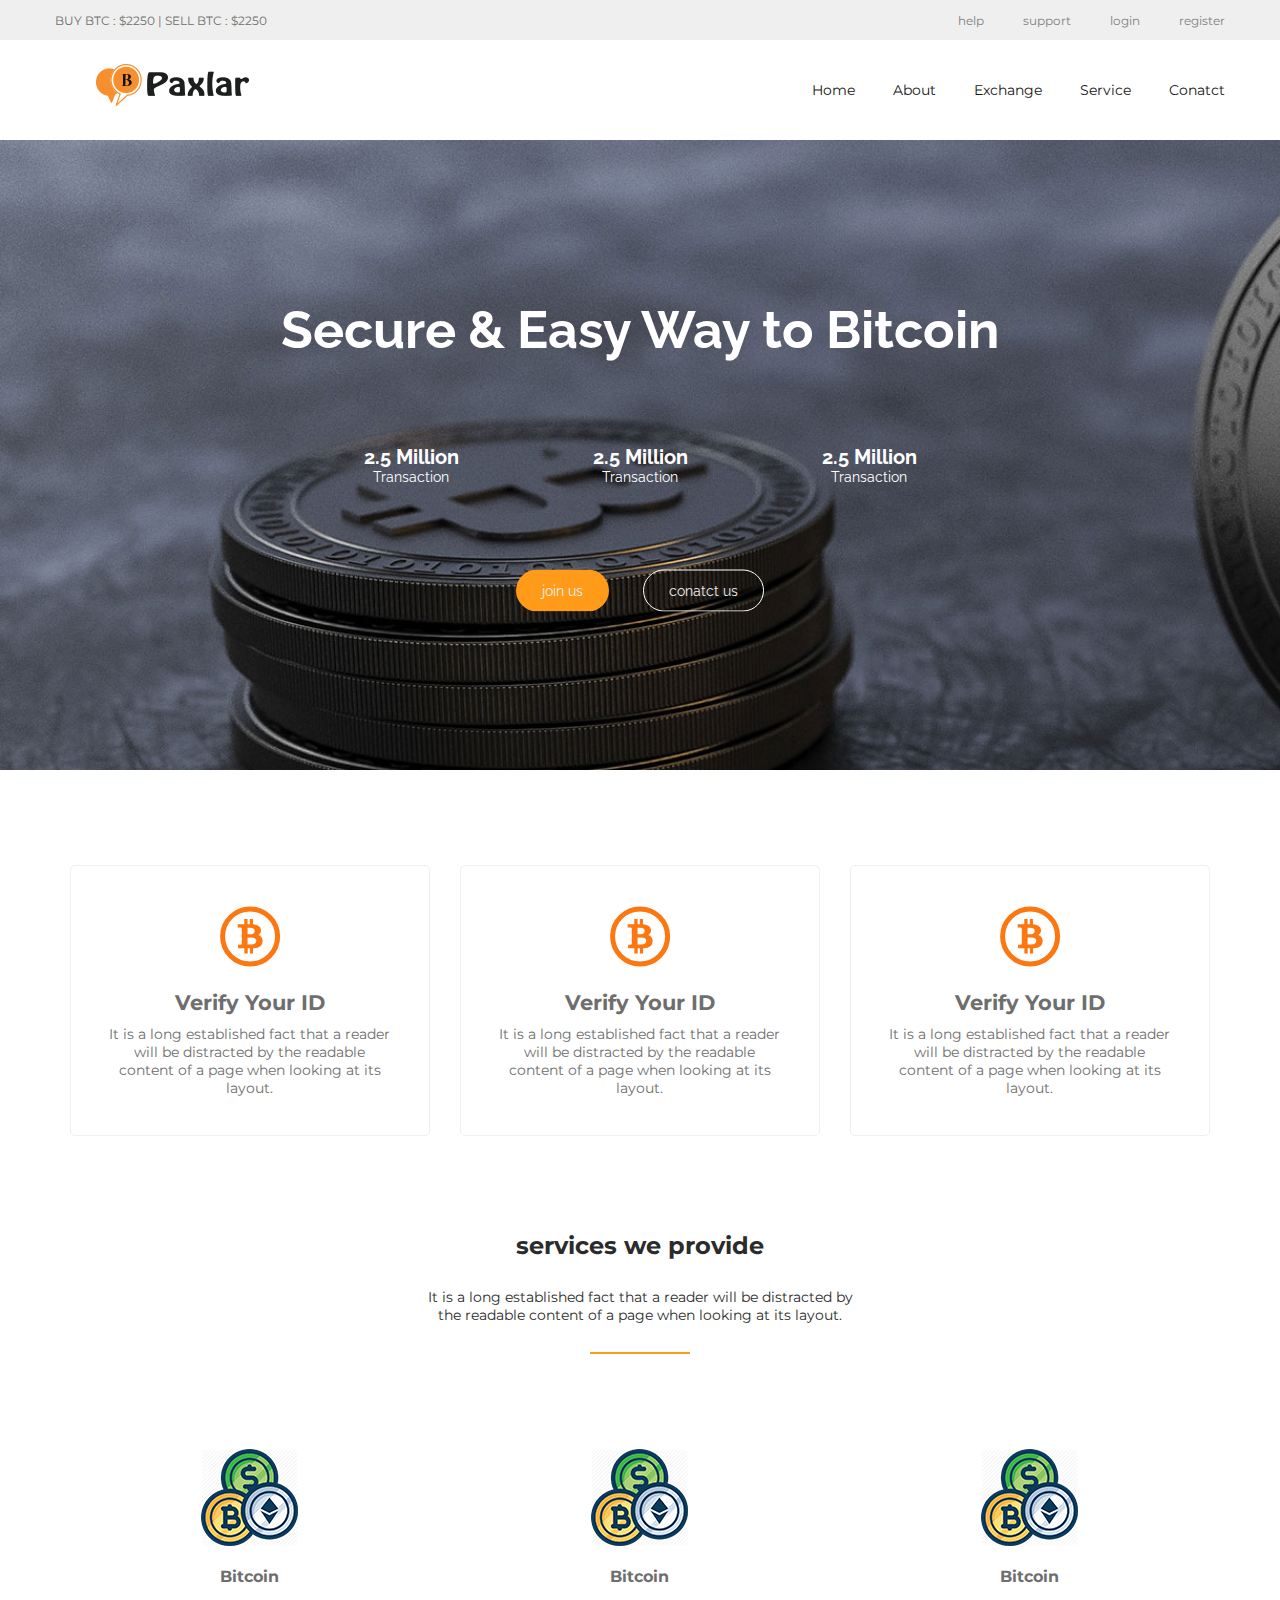
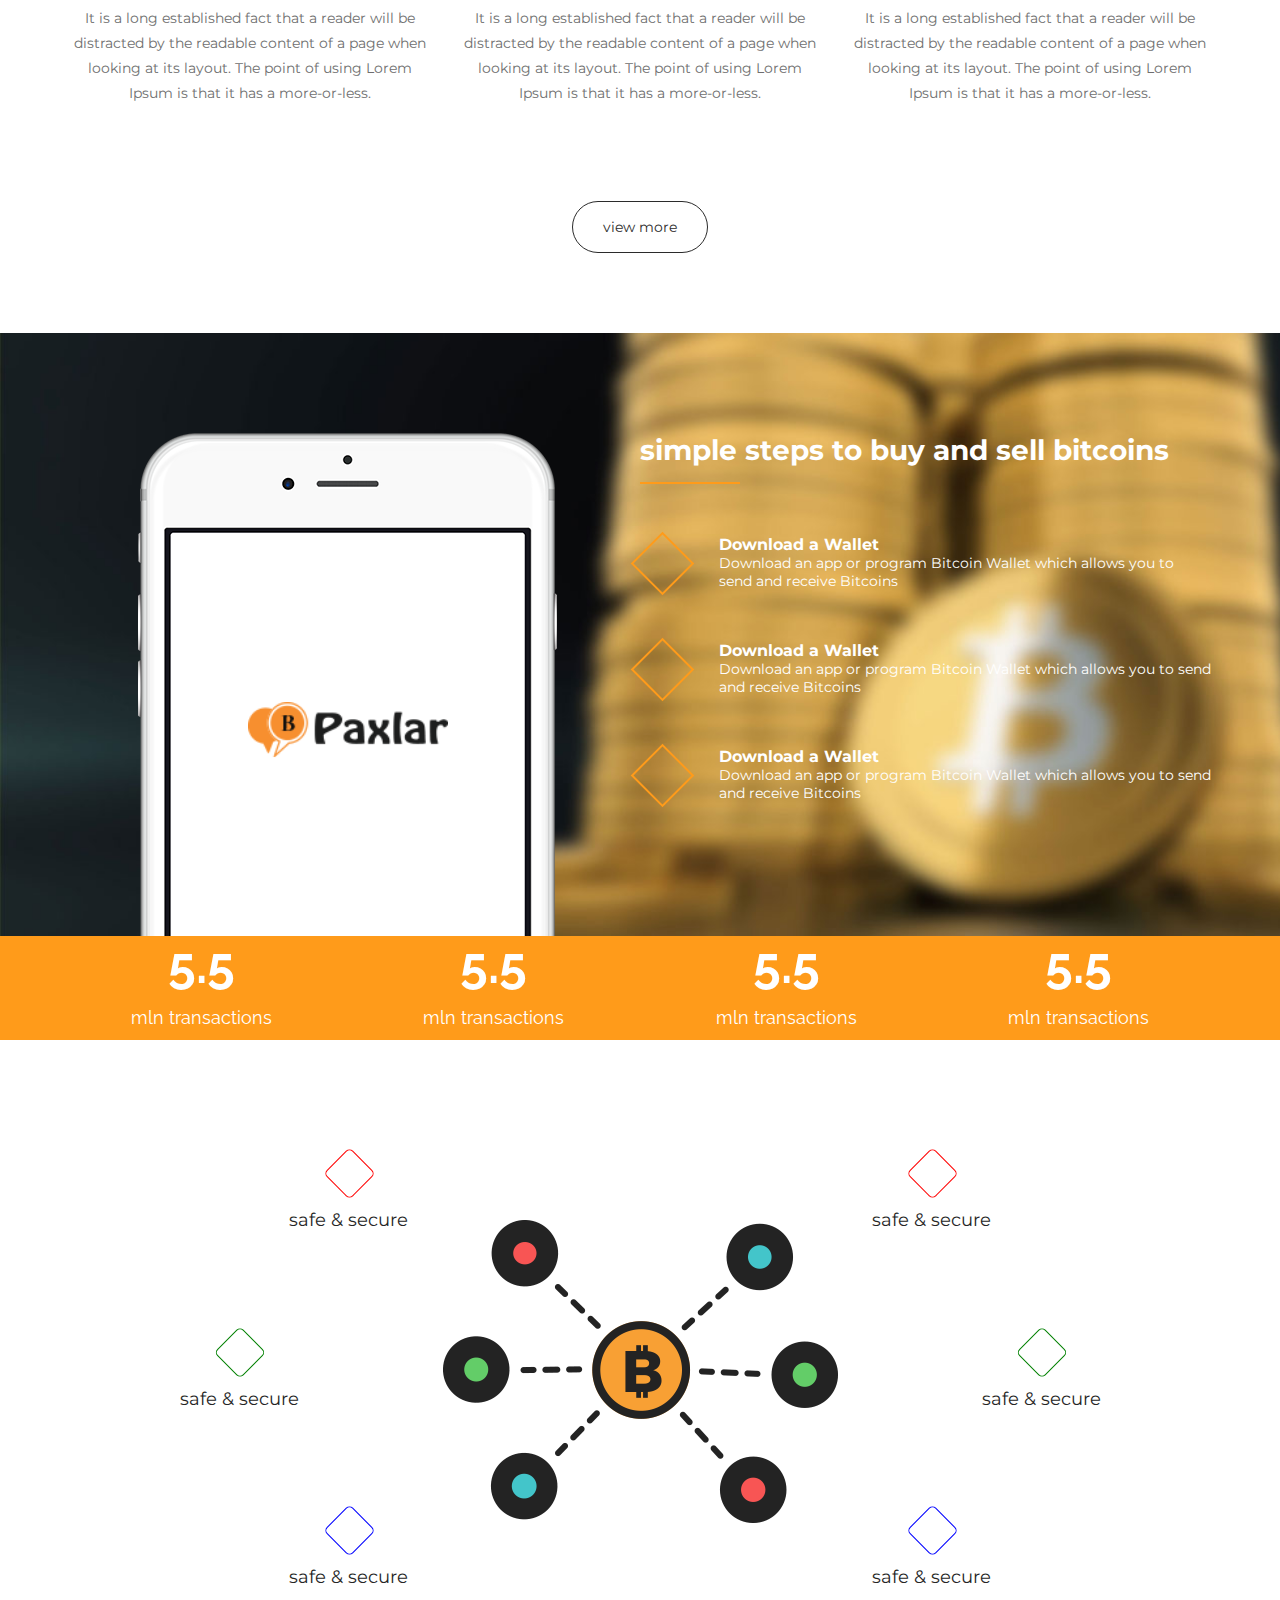
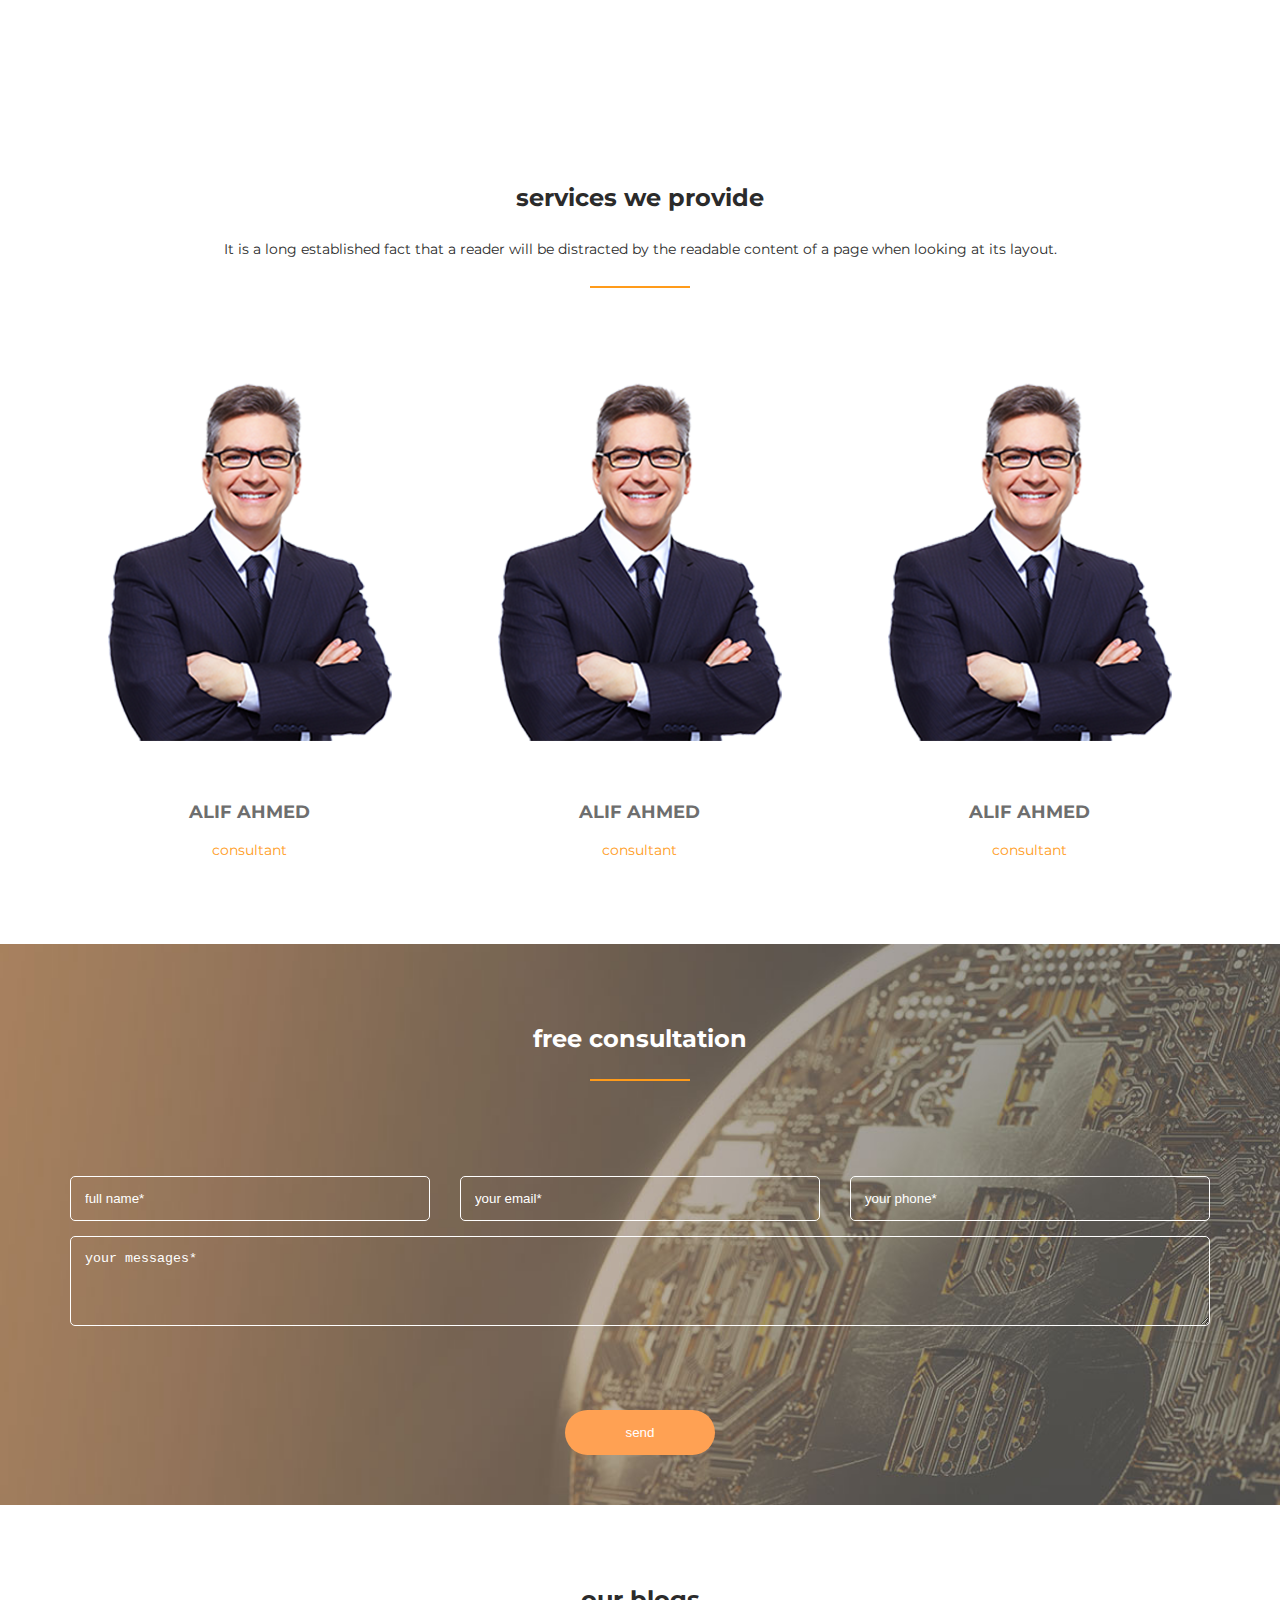
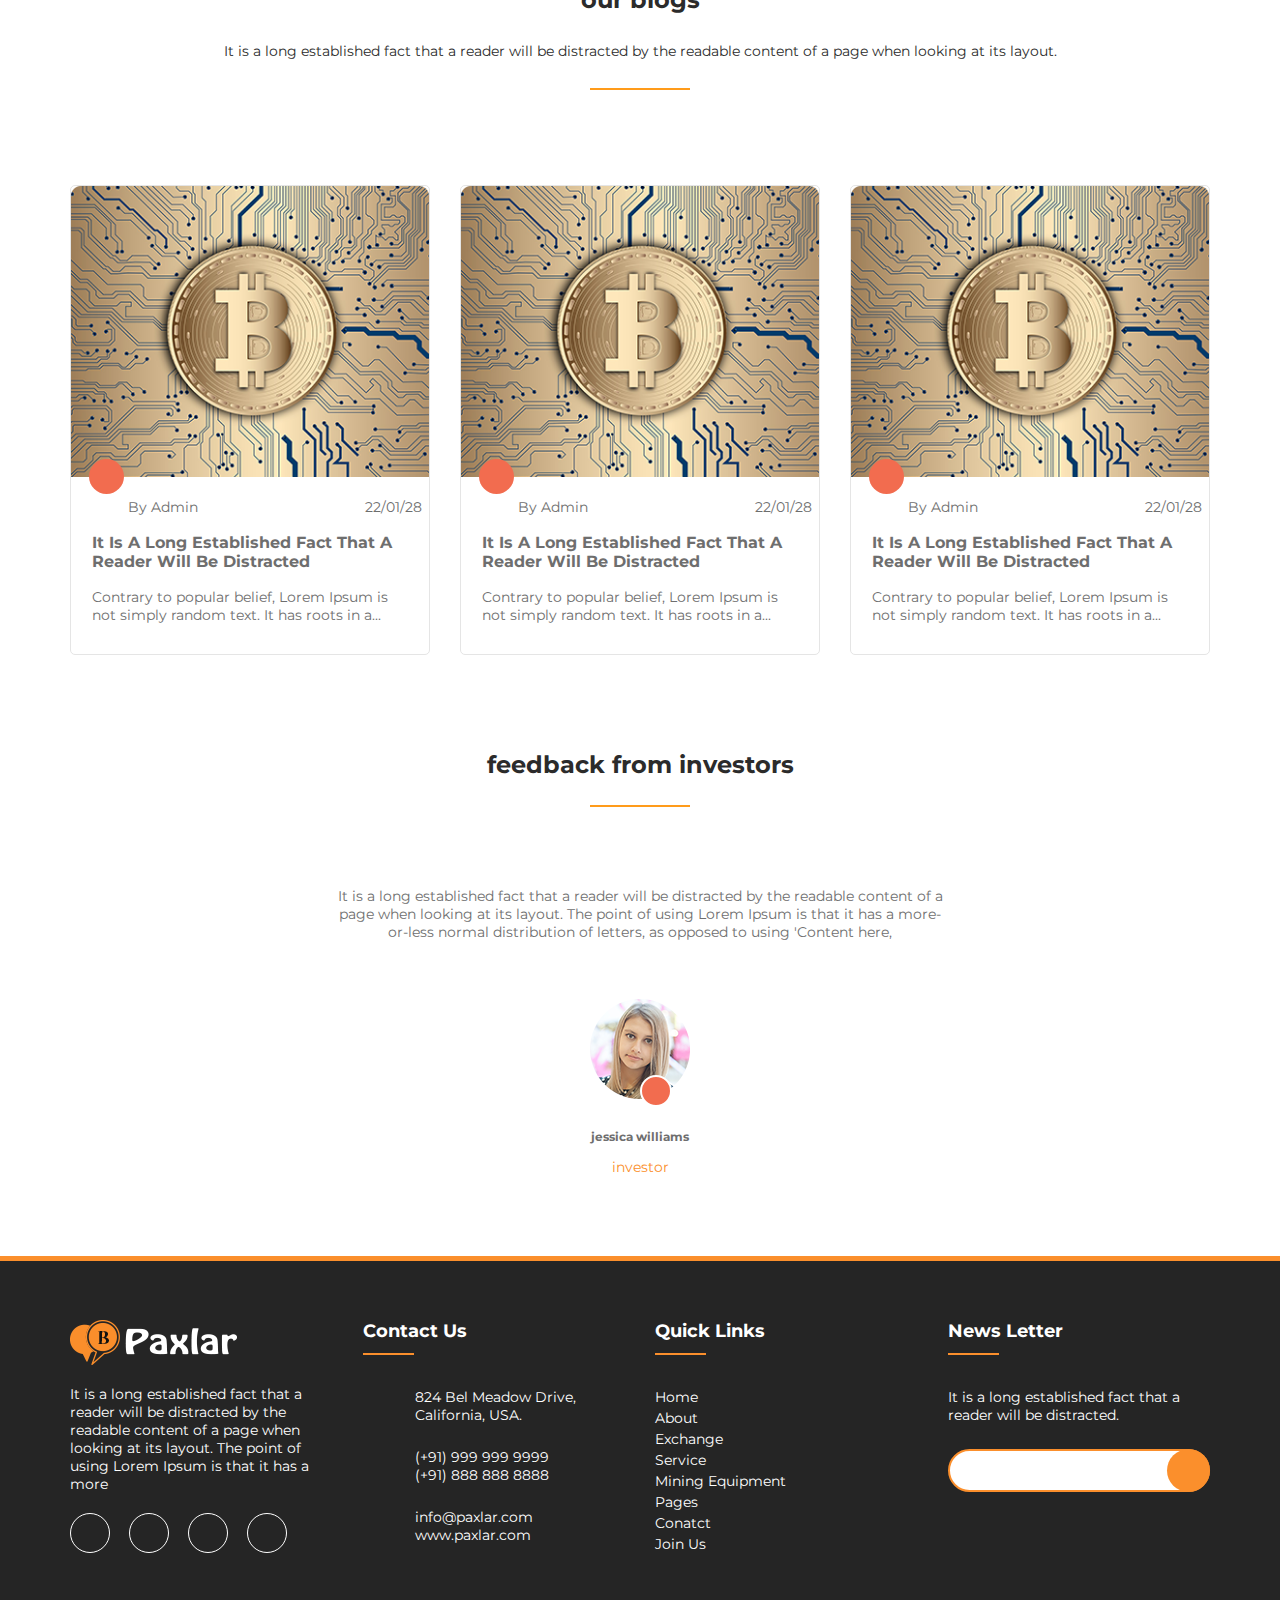
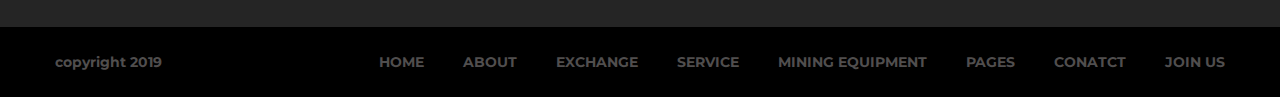
<file: index.html>
<!DOCTYPE html>
<html>
<head>
	<link rel="stylesheet" href="https://use.fontawesome.com/releases/v5.4.2/css/all.css" integrity="sha384-/rXc/GQVaYpyDdyxK+ecHPVYJSN9bmVFBvjA/9eOB+pb3F2w2N6fc5qB9Ew5yIns" crossorigin="anonymous">
	<title>paxlar</title>
	<link rel="stylesheet" type="text/css" href="font/flaticon.css">
	<link rel="stylesheet" type="text/css" href="css/style.css">
</head>
<body>

	<!---- top header--->
	<section class="top_header">
		<div class="container">
			<div class="col-2">
				<span>BUY BTC : $2250 | SELL BTC : $2250</span>
			</div>
			<div class="col-2">
				<ul>
					<li><a href="#"> help</a></li>
					<li><a href="#">support</a></li>
					<li><a href="#">login</a></li>
					<li><a href="#">register</a></li>
				</ul>
			</div>
		</div>
		
	</section>
	<!---- top header--->

	<!----  header--->
	<section class="header">
		<div class="container">
				<div class="logo">
					<a href="#"><img src="images/logo.png" alt="logo"></a>
				</div>

				<nav>
					<ul>
						<li><a href="#">home</a></li>
						<li><a href="#">about</a></li>
						<li><a href="#">exchange</a></li>
						<li><a href="#">service</a></li>
						<li><a href="#">conatct</a></li>
					</ul>
				</nav>
		</div>
	</section>
	<!----  header--->

	<!----  banner section--->
		<section class="banner_section">
			<div class="banner-content">
				<div class="container">
					<h1>Secure & Easy Way to Bitcoin</h1>
					<ul class="survey">
						<li>
							<strong>2.5 Million</strong>
							<span>Transaction</span>
						</li>
					

					
						<li>
							<strong>2.5 Million</strong>
							<span>Transaction</span>
						</li>
					

					
						<li>
							<strong>2.5 Million</strong>
							<span>Transaction</span>
						</li>
					</ul>

					<ul class="custom_btn">
						<li>
							<a href="#">join us</a>
							
						</li>
						<li><a href="#">conatct us</a></li>
					</ul>
					
				</div>
			</div>
			
		</section>
	<!----  banner section--->

	<!----  feature section--->
	<section class="feature_section">
		<div class="container">
			<div class="col-3">
				<div class="feature">
					<i class="flaticon-bitcoin"></i>
					<h2>Verify Your ID</h2>
					<p>It is a long established fact that a reader will be distracted by the readable content of a page when looking at its layout.</p>
				</div>
			</div>

			<div class="col-3">
				<div class="feature">
					<i class="flaticon-bitcoin"></i>
					<h2>Verify Your ID</h2>
					<p>It is a long established fact that a reader will be distracted by the readable content of a page when looking at its layout.</p>
				</div>
			</div>

			<div class="col-3">
				<div class="feature">
					<i class="flaticon-bitcoin"></i>
					<h2>Verify Your ID</h2>
					<p>It is a long established fact that a reader will be distracted by the readable content of a page when looking at its layout.</p>
				</div>
			</div>
		</div>
		
	</section>
	<!----  feature section--->

	<!----  service section--->
	<section class="service_section">
		<div class="container">
			<div class="heading">
				<h1>services we provide</h1>
				<p>It is a long established fact that a reader will be distracted by <br> the readable content of a page when looking at its layout.</p>
				<span></span>
			</div>

			<div class="col-3">
				<div class="service">
					<img src="images/service.png" alt="service">
					<h3>Bitcoin</h3>
					<p>It is a long established fact that a reader will be distracted by the readable content of a page when looking at its layout. The point of using Lorem Ipsum is that it has a more-or-less.</p>
				</div>
			</div>

			<div class="col-3">
				<div class="service">
					<img src="images/service.png" alt="service">
					<h3>Bitcoin</h3>
					<p>It is a long established fact that a reader will be distracted by the readable content of a page when looking at its layout. The point of using Lorem Ipsum is that it has a more-or-less.</p>
				</div>
			</div>

			<div class="col-3">
				<div class="service">
					<img src="images/service.png" alt="service">
					<h3>Bitcoin</h3>
					<p>It is a long established fact that a reader will be distracted by the readable content of a page when looking at its layout. The point of using Lorem Ipsum is that it has a more-or-less.</p>
				</div>
			</div>

			<div class="view_more">
				<a href="#" class="custom_btn">view more</a>
			</div>
		</div>
		
	</section>
	<!----  service section--->

	<!----  buy_and_sell section--->
	<section class="buy_and_sell">
		<div class="container">
			<div class="col-2">
				<div class="iphone-part">
					<img src="images/iphone.png" alt="iphone">
					<img src="images/logo.png" alt="logo">
				</div>
			</div>
			<div class="col-2">
			<div class="buy_sell_content">
				<div class="heading_part">
					<h1>simple steps to buy and sell bitcoins</h1>
					<span></span>
				</div>
				
					<ul>
						<li><span></span></li>
						<li>
							<h3>Download a Wallet</h3>
							<p>Download an app or program Bitcoin Wallet which allows you to <br>send and receive Bitcoins</p>
						</li>
					</ul>
				

				
					<ul>
						<li><span></span></li>
						<li>
							<h3>Download a Wallet</h3>
							<p>Download an app or program Bitcoin Wallet which allows you to send<br> and receive Bitcoins</p>
						</li>
					</ul>
				

				
					<ul>
						<li><span></span></li>
						<li>
							<h3>Download a Wallet</h3>
							<p>Download an app or program Bitcoin Wallet which allows you to send<br> and receive Bitcoins</p>
						</li>
					</ul>
				
			</div>

			
			</div>
		</div>
		</div>
		
		</section>
		<!----  buy_and_sell section--->

		<!----  transaction section--->
		<section class="transaction_section">
			<div class="container">
				<div class="col-4">
					<div class="transaction">
						<h4>5.5</h4>
						<p>mln transactions</p>
					</div>
				</div>
				<div class="col-4">
					<div class="transaction">
						<h4>5.5</h4>
						<p>mln transactions</p>
					</div>
				</div>
				<div class="col-4">
					<div class="transaction">
						<h4>5.5</h4>
						<p>mln transactions</p>
					</div>
				</div>
				<div class="col-4">
					<div class="transaction">
						<h4>5.5</h4>
						<p>mln transactions</p>
					</div>
				</div>
			</div>
	</section>

		<!----  transaction section--->

		<!----  iconic section--->
		<section class="iconic_section">
			<div class="container">
				<div class="features">
						<div class="icons color-red box1">
							<span><i class="fas fa-mobile-alt"></i></span>
							<p>safe & secure</p>
						</div>
						<div class="icons color-green box2">
							<span><i class="fas fa-mobile-alt"></i></span>
							<p>safe & secure</p>
						</div>
						<div class="icons color-blue box3">
							<span><i class="fas fa-mobile-alt"></i></span>
							<p>safe & secure</p>
						</div>

					<img src="images/design.png" alt="design">

						<div class="icons color-blue box4">
							<span><i class="fas fa-mobile-alt"></i></span>
							<p>safe & secure</p>
						</div>
						<div class="icons color-green box5">
							<span><i class="fas fa-mobile-alt"></i></span>
							<p>safe & secure</p>
						</div>
						<div class="icons color-red box6">
							<span><i class="fas fa-mobile-alt"></i></span>
							<p>safe & secure</p>
						</div>

					
				</div>
				
			</div>
			
		</section>
		<!----  iconic section--->

		<!----  our team section--->
		<section class="ourteam_section">
			<div class="container">
				<div class="heading">
					<h1>services we provide</h1>
					<p>It is a long established fact that a reader will be distracted by the readable content of a page when looking at its layout.</p>
					<span></span>
				</div>

				<div class="col-3">
					<div class="name">
						<img src="images/man.png" alt="man">
						<h4>ALIF AHMED</h4>
						<p>consultant</p>
					</div>
				</div>

				<div class="col-3">
					<div class="name">
						<img src="images/man.png" alt="man">
						<h4>ALIF AHMED</h4>
						<p>consultant</p>
					</div>
				</div>

				<div class="col-3">
					<div class="name">
						<img src="images/man.png" alt="man">
						<h4>ALIF AHMED</h4>
						<p>consultant</p>
					</div>
				</div>
			</div>
			
		</section>
		<!----  our team section--->

		<!----  form section--->
		<section class="form_section">
			<div class="container">
				<div class="heading_form">
					<h1>free consultation</h1>
					<span></span>
				</div>
			
			<div class="contact-form">
				<form>
				<div class="col-3">
					<input type="text" placeholder="full name*">
				</div>

				<div class="col-3">
					<input type="email" placeholder="your email*">
				</div>

				<div class="col-3">
					<input type="text" placeholder="your phone*">
				</div>

				<div class="col">
					<textarea placeholder="your messages*" rows="4"></textarea>
				</div>

				<div class="col">
					<input type="submit" value="send">
				</div>
				</form>
			</div>

			</div>
		</section>
		<!----  form section--->

		<!----  blog section--->
			<section class="blog_section">
				<div class="container">
					<div class="heading">
						<h1>our blogs</h1>
						<p>It is a long established fact that a reader will be distracted by the readable content of a page when looking at its layout.</p>
						<span></span>
					</div>

				<div class="col-3">
					<div class="blog">
						<img src="images/bitcoin.png" alt="bitcoin">
						<ul>
							<li>
								<a href="#"> <i class="fas fa-link"></i> </a> by admin
							</li>
							<li>22/01/28</li>
						</ul>
						<h5> It is a long established fact that a reader 
						will be distracted </h5>
						<p>Contrary to popular belief, Lorem Ipsum is not 
						simply random text. It has roots in a...</p>
					</div>
				</div>
				
				<div class="col-3">
					<div class="blog">
						<img src="images/bitcoin.png" alt="bitcoin">
						<ul>
							<li>
								<a href="#"><i class="fas fa-link"></i></a> by admin
							</li>
							<li>22/01/28</li>
						</ul>
						<h5> It is a long established fact that a reader 
						will be distracted </h5>
						<p>Contrary to popular belief, Lorem Ipsum is not 
						simply random text. It has roots in a...</p>
					</div>
				</div>

				<div class="col-3">
					<div class="blog">
						<img src="images/bitcoin.png" alt="bitcoin">
						<ul>
							<li>
								<a href="#"><i class="fas fa-link"></i></a> by admin
							</li>
							<li>22/01/28</li>
						</ul>
						<h5> It is a long established fact that a reader 
						will be distracted </h5>
						<p>Contrary to popular belief, Lorem Ipsum is not 
						simply random text. It has roots in a...</p>
					</div>
				</div>
					
				</div>
			</section>

		<!----  blog section--->

		<!----  feedback section--->
		<section class="feedback_section">
			<div class="container">
				<div class="heading">
					<h1>feedback from investors</h1>
					<span></span>
				</div>

			<div class="container">
				<div class="feedback">
					<a href="#" class="left"><i class="fas fa-arrow-left"></i></a>
					<a href="#" class="right"><i class="fas fa-arrow-right"></i></i></a>
					<div class="slider_content">
						<p>It is a long established fact that a reader will be distracted by the readable content of a page when looking at its layout. The point of using Lorem Ipsum is that it has a more-or-less normal distribution of letters, as opposed to using 'Content here,</p>

						<div class="slider_image">
							<img src="images/girl.png" alt="girl">
							<span><i class="fas fa-quote-right"></i></span>
						</div>
						<h6>jessica williams</h6>
						<span>investor</span>
						
					</div>
				</div>
			</div>

				
			</div>
		</section>
		<!----  feedback section--->

		<!----  footer_top section--->
		<section class="footer-top">
			<div class="container">
				<div class="col-4">
					<div class="footer-one">
						<img src="images/bottom_logo.png" alt="bottom_logo">
						<p>It is a long established fact that a reader will be distracted by the readable content of a page when looking at its layout. The point of using Lorem Ipsum is that it has a more</p>
						<ul class="social">
							<li><a href="#"><i class="fab fa-facebook-f"></i></a></li>
							<li><a href="#"><i class="fab fa-google-plus-g"></i></i></a></li>
							<li><a href="#"><i class="fab fa-twitter"></i></a></li>
							<li><a href="#"><i class="fab fa-instagram"></i></a></li>
						</ul>
					</div>
				</div>

				<div class="col-4">
					<div class="footer-two">
						<h5> contact us</h5>
						<span></span>
						<ul>
							<li><i class="fas fa-map-marker-alt"></i></li>
							<li>824 Bel Meadow Drive,<br>California, USA.</li>
						</ul>
						<ul>
							<li><i class="fas fa-phone"></i></li>
							<li>(+91) 999 999 9999 <br>
                                (+91) 888 888 8888</li>
						</ul>
						<ul>
							<li><i class="fas fa-globe"></i></li>
							<li>info@paxlar.com <br>
                               www.paxlar.com</li>
						</ul>

					</div>
				</div>

				<div class="col-4">
					<div class="footer-three">
						<h6>quick links</h6>
						<span></span>
						<ul>
							<li><a href="#">home</a></li>
							<li><a href="#">about</a></li>
							<li><a href="#">exchange</a></li>
							<li><a href="#">service</a></li>
							<li><a href="#">mining equipment</a></li>
							<li><a href="#">pages</a></li>
							<li><a href="#">conatct</a></li>
							<li><a href="#">join us</a></li>
						</ul>
						
					</div>
				</div>

				<div class="col-4">
					<div class="footer-four">
						<h6>news letter</h6>
						<span></span>
						<p>It is a long established fact that 
                           a reader will be distracted.</p>
                        <div class="newsletter">
							<input type="text" placeholder="email address">
							<button type="submit"><i class="fas fa-arrow-right"></i></button>
						</div>
					</div>
				</div>
			</div>
		</section>
		<!----  footer_top section--->

		<!----  footer_bottom section--->
		<section class="footer_bottom">
			<div class="container">
				<div class="copyright">
					<p>copyright 2019</p>
				</div>

				<div class="footer_menu">
					<ul>
						<li><a href="#">home</a></li>
						<li><a href="#">about</a></li>
						<li><a href="#">exchange</a></li>
						<li><a href="#">service</a></li>
						<li><a href="#">mining equipment</a></li>
						<li><a href="#">pages</a></li>
						<li><a href="#">conatct</a></li>
						<li><a href="#">join us</a></li>
					</ul>
				</div>
			</div>
		</section>
		<!----  footer_bottom section--->

			

</body>
</html>
</file>
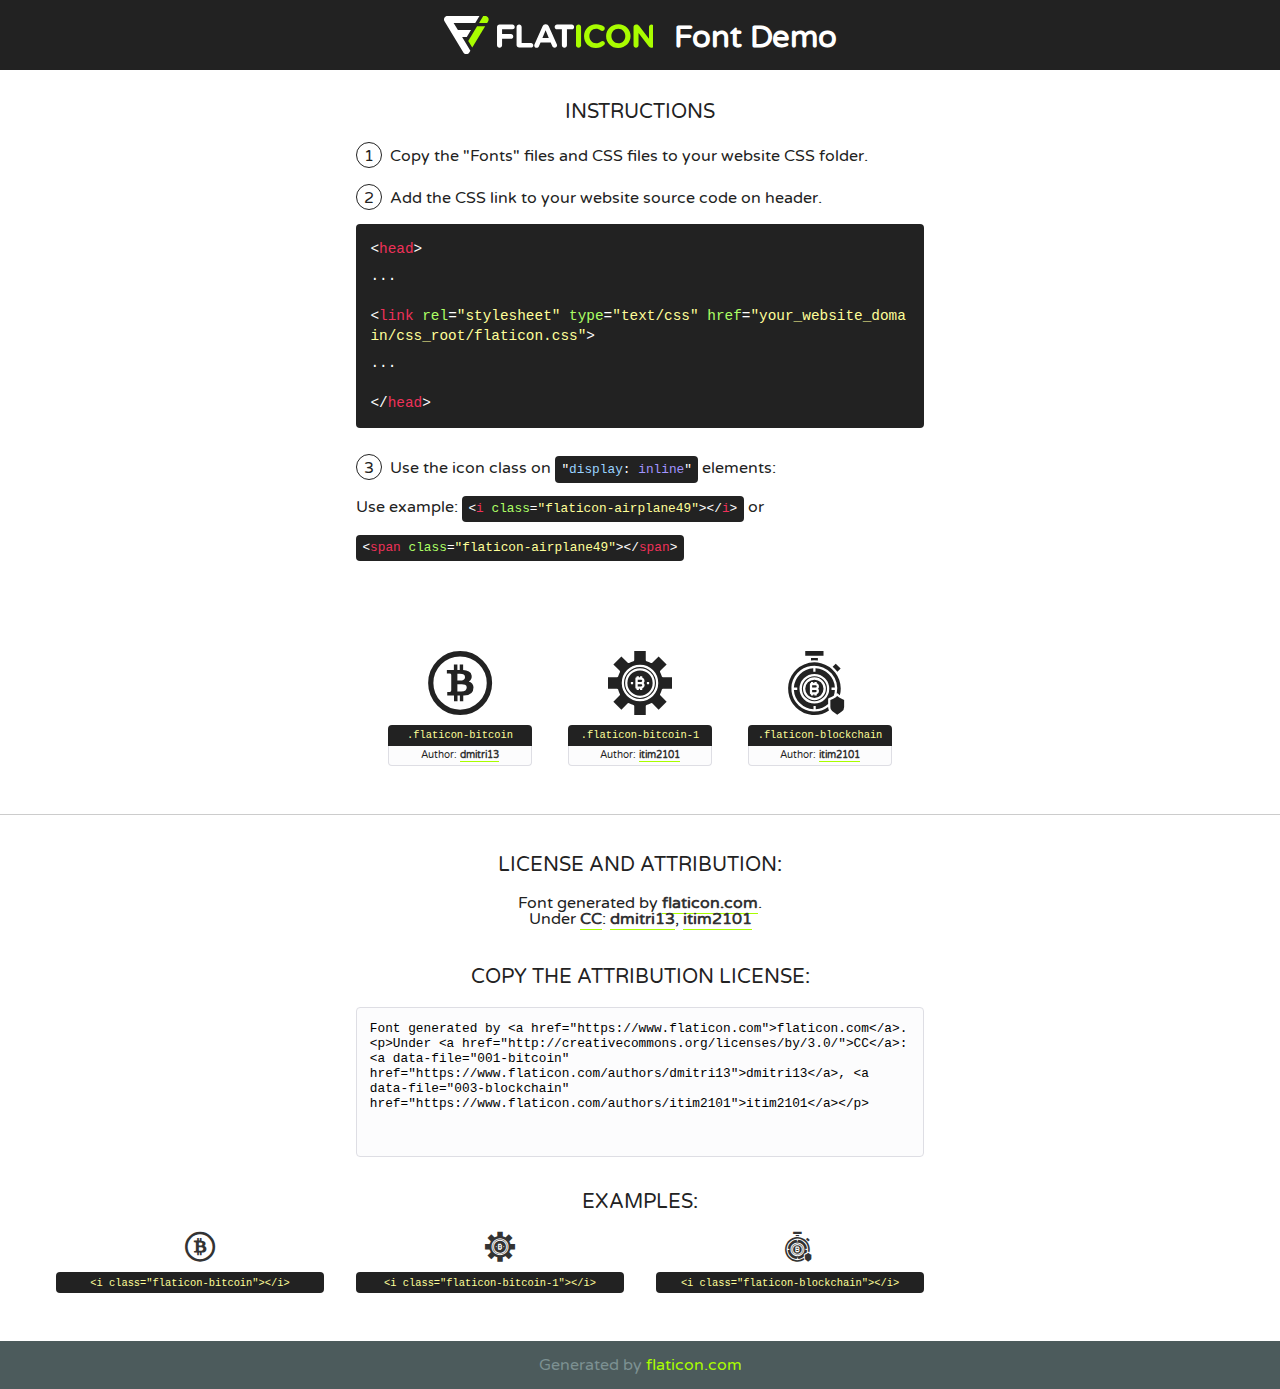
<file: font/flaticon.html>
<!DOCTYPE html>
<!--
  Flaticon icon font: Flaticon
  Creation date: 29/10/2018 14:15
-->
<html>
<!DOCTYPE html>
<html>

<head>
    <title>Flaticon WebFont</title>
    <link href="http://fonts.googleapis.com/css?family=Varela+Round" rel="stylesheet" type="text/css" />
    <link rel="stylesheet" type="text/css" href="flaticon.css">
    <meta charset="UTF-8">
    <style>
    html, body, div, span, applet, object, iframe,
    h1, h2, h3, h4, h5, h6, p, blockquote, pre,
    a, abbr, acronym, address, big, cite, code,
    del, dfn, em, img, ins, kbd, q, s, samp,
    small, strike, strong, sub, sup, tt, var,
    b, u, i, center,
    dl, dt, dd, ol, ul, li,
    fieldset, form, label, legend,
    table, caption, tbody, tfoot, thead, tr, th, td,
    article, aside, canvas, details, embed, 
    figure, figcaption, footer, header, hgroup, 
    menu, nav, output, ruby, section, summary,
    time, mark, audio, video {
        margin: 0;
        padding: 0;
        border: 0;
        font-size: 100%;
        font: inherit;
        vertical-align: baseline;
    }
    /* HTML5 display-role reset for older browsers */
    article, aside, details, figcaption, figure, 
    footer, header, hgroup, menu, nav, section {
        display: block;
    }
    body {
        line-height: 1;
    }
    ol, ul {
        list-style: none;
    }
    blockquote, q {
        quotes: none;
    }
    blockquote:before, blockquote:after,
    q:before, q:after {
        content: '';
        content: none;
    }
    table {
        border-collapse: collapse;
        border-spacing: 0;
    }
    body {
        font-family: 'Varela Round', Helvetica, Arial, sans-serif;
        font-size: 16px;
        color: #222;
    }
    a {
        color: #333;
        border-bottom: 1px solid #a9fd00;
        font-weight: bold;
        text-decoration: none;
    }
    * {
        -moz-box-sizing: border-box;
        -webkit-box-sizing: border-box;
        box-sizing: border-box;
        margin: 0;
        padding: 0;
    }
    [class^="flaticon-"]:before, [class*=" flaticon-"]:before, [class^="flaticon-"]:after, [class*=" flaticon-"]:after {
        font-family: Flaticon;
        font-size: 30px;
        font-style: normal;
        margin-left: 20px;
        color: #333;
    }
    .wrapper {
        max-width: 600px;
        margin: auto;
        padding: 0 1em;
    }
    .title {
        font-size: 1.25em;
        text-align: center;
        margin-bottom: 1em;
        text-transform: uppercase;
    }
    header {
        text-align: center;
        background-color: #222;
        color: #fff;
        padding: 1em;
    }
    header .logo {
        width: 210px;
        height: 38px;
        display: inline-block;
        vertical-align: middle;
        margin-right: 1em;
        border: none;
    }
    header strong {
        font-size: 1.95em;
        font-weight: bold;
        vertical-align: middle;
        margin-top: 5px;
        display: inline-block;
    }
    .demo {
        margin: 2em auto;
        line-height: 1.25em;
    }
    .demo ul li {
        margin-bottom: 1em;
    }
    .demo ul li .num {
        color: #222;
        border-radius: 20px;
        display: inline-block;
        width: 26px;
        padding: 3px;
        height: 26px;
        text-align: center;
        margin-right: 0.5em;
        border: 1px solid #222;
    }
    .demo ul li code {
        background-color: #222;
        border-radius: 4px;
        padding: 0.25em 0.5em;
        display: inline-block;
        color: #fff;
        font-family: Consolas,Monaco,Lucida Console,Liberation Mono,DejaVu Sans Mono,Bitstream Vera Sans Mono,Courier New, monospace;
        font-weight: lighter;
        margin-top: 1em;
        font-size: 0.8em;
        word-break: break-all;
    }
    .demo ul li code.big {
        padding: 1em;
        font-size: 0.9em;
    }
    .demo ul li code .red {
        color: #EF3159;
    }
    .demo ul li code .green {
        color: #ACFF65;
    }
    .demo ul li code .yellow {
        color: #FFFF99;
    }
    .demo ul li code .blue {
        color: #99D3FF;
    }
    .demo ul li code .purple {
        color: #A295FF;
    }
    .demo ul li code .dots {
        margin-top: 0.5em;
        display: block;
    }
    #glyphs {
        border-bottom: 1px solid #ccc;
        padding: 2em 0;
        text-align: center;
    }
    .glyph {
        display: inline-block;
        width: 9em;
        margin: 1em;
        text-align: center;
        vertical-align: top;
        background: #FFF;
    }
    .glyph .glyph-icon {
        padding: 10px;
        display: block;
        font-family:"Flaticon";
        font-size: 64px;
        line-height: 1;
    }
    .glyph .glyph-icon:before {
        font-size: 64px;
        color: #222;
        margin-left: 0;
    }
    .class-name {
        font-size: 0.65em;
        background-color: #222;
        color: #fff;
        border-radius: 4px 4px 0 0;
        padding: 0.5em;
        color: #FFFF99;
        font-family: Consolas,Monaco,Lucida Console,Liberation Mono,DejaVu Sans Mono,Bitstream Vera Sans Mono,Courier New, monospace;
    }
    .author-name {
        font-size: 0.6em;
        background-color: #fcfcfd;
        border: 1px solid #DEDEE4;
        border-top: 0;
        border-radius: 0 0 4px 4px;
        padding: 0.5em;
    }
    .class-name:last-child {
        font-size: 10px;
        color:#888;
    }
    .class-name:last-child a {
        font-size: 10px;
        color:#555;
    }
    .class-name:last-child a:hover {
        color:#a9fd00;
    }
    .glyph > input {
        display: block;
        width: 100px;
        margin: 5px auto;
        text-align: center;
        font-size: 12px;
        cursor: text;
    }
    .glyph > input.icon-input {
        font-family:"Flaticon";
        font-size: 16px;
        margin-bottom: 10px;
    }
    .attribution .title {
        margin-top: 2em;
    }
    .attribution textarea {
        background-color: #fcfcfd;
        padding: 1em;
        border: none;
        box-shadow: none;
        border: 1px solid #DEDEE4;
        border-radius: 4px;
        resize: none;
        width: 100%;
        height: 150px;
        font-size: 0.8em;
        font-family: Consolas,Monaco,Lucida Console,Liberation Mono,DejaVu Sans Mono,Bitstream Vera Sans Mono,Courier New, monospace;
        -webkit-appearance: none;
    }
    .iconsuse {
        margin: 2em auto;
        text-align: center;
        max-width: 1200px;
    }
    .iconsuse:after {
        content: '';
        display: table;
        clear: both;
    }
    .iconsuse .image {
        float: left;
        width: 25%;
        padding: 0 1em;
    }
    .iconsuse .image p {
        margin-bottom: 1em;
    }
    .iconsuse .image span {
        display: block;
        font-size: 0.65em;
        background-color: #222;
        color: #fff;
        border-radius: 4px;
        padding: 0.5em;
        color: #FFFF99;
        margin-top: 1em;
        font-family: Consolas,Monaco,Lucida Console,Liberation Mono,DejaVu Sans Mono,Bitstream Vera Sans Mono,Courier New, monospace;
    }
    #footer {
        text-align: center;
        background-color: #4C5B5C;
        color: #7c9192;
        padding: 1em;
    }
    #footer a {
        border: none;
        color: #a9fd00;
        font-weight: normal;
    }
    @media (max-width: 960px) {
        .iconsuse .image {
            width: 50%;
        }
    }
    @media (max-width: 560px) {
        .iconsuse .image {
            width: 100%;
        }
    }
    </style>
</head>

<body class="characters-off">

    <header>
        <a href="https://www.flaticon.com" target="_blank" class="logo">
            <svg version="1.1" xmlns="http://www.w3.org/2000/svg" xmlns:xlink="http://www.w3.org/1999/xlink" xmlns:a="http://ns.adobe.com/AdobeSVGViewerExtensions/3.0/" viewBox="0 0 560.875 102.036" enable-background="new 0 0 560.875 102.036" xml:space="preserve">
                <defs>
                </defs>
                <g>
                    <g class="letters">
                        <path fill="#ffffff" d="M141.596,29.675c0-3.777,2.985-6.767,6.764-6.767h34.438c3.426,0,6.15,2.728,6.15,6.15
                        c0,3.43-2.724,6.149-6.15,6.149h-27.674v13.091h23.719c3.429,0,6.151,2.724,6.151,6.15c0,3.43-2.723,6.149-6.151,6.149h-23.719
                        v17.574c0,3.773-2.986,6.761-6.764,6.761c-3.779,0-6.764-2.989-6.764-6.761V29.675z"></path>
                        <path fill="#ffffff" d="M193.844,29.149c0-3.781,2.985-6.767,6.764-6.767c3.776,0,6.763,2.985,6.763,6.767v42.957h25.039
                        c3.426,0,6.149,2.726,6.149,6.153c0,3.425-2.723,6.15-6.149,6.15h-31.802c-3.779,0-6.764-2.986-6.764-6.768V29.149z"></path>
                        <path fill="#ffffff" d="M241.891,75.71l21.438-48.407c1.492-3.341,4.215-5.357,7.906-5.357h0.792
                        c3.686,0,6.323,2.017,7.815,5.357l21.439,48.407c0.436,0.967,0.701,1.845,0.701,2.723c0,3.602-2.809,6.501-6.414,6.501
                        c-3.161,0-5.269-1.845-6.499-4.655l-4.132-9.661h-27.059l-4.301,10.102c-1.144,2.631-3.426,4.214-6.237,4.214
                        c-3.517,0-6.24-2.81-6.24-6.325C241.1,77.64,241.451,76.677,241.891,75.71z M279.932,58.666l-8.521-20.297l-8.526,20.297H279.932
                        z"></path>
                        <path fill="#ffffff" d="M314.864,35.387H301.86c-3.429,0-6.239-2.813-6.239-6.238c0-3.429,2.811-6.24,6.239-6.24h39.533
                        c3.426,0,6.237,2.811,6.237,6.24c0,3.425-2.811,6.238-6.237,6.238h-13.001v42.785c0,3.773-2.99,6.761-6.764,6.761
                        c-3.779,0-6.764-2.989-6.764-6.761V35.387z"></path>
                        <path fill="#A9FD00" d="M352.615,29.149c0-3.781,2.985-6.767,6.767-6.767c3.774,0,6.761,2.985,6.761,6.767v49.024
                        c0,3.773-2.987,6.761-6.761,6.761c-3.781,0-6.767-2.989-6.767-6.761V29.149z"></path>
                        <path fill="#A9FD00" d="M374.132,53.836v-0.179c0-17.481,13.178-31.801,32.065-31.801c9.22,0,15.459,2.458,20.557,6.238
                        c1.402,1.054,2.637,2.985,2.637,5.357c0,3.692-2.985,6.59-6.681,6.59c-1.845,0-3.071-0.702-4.044-1.319
                        c-3.776-2.813-7.729-4.393-12.562-4.393c-10.364,0-17.831,8.611-17.831,19.154v0.173c0,10.542,7.291,19.329,17.831,19.329
                        c5.715,0,9.492-1.756,13.359-4.834c1.049-0.874,2.458-1.491,4.039-1.491c3.429,0,6.325,2.813,6.325,6.236
                        c0,2.106-1.056,3.78-2.282,4.834c-5.539,4.834-12.036,7.733-21.878,7.733C387.572,85.464,374.132,71.493,374.132,53.836z"></path>
                        <path fill="#A9FD00" d="M433.009,53.836v-0.179c0-17.481,13.79-31.801,32.766-31.801c18.981,0,32.592,14.143,32.592,31.628v0.173
                        c0,17.483-13.785,31.807-32.769,31.807C446.625,85.464,433.009,71.32,433.009,53.836z M484.224,53.836v-0.179
                        c0-10.539-7.725-19.326-18.626-19.326c-10.893,0-18.449,8.611-18.449,19.154v0.173c0,10.542,7.73,19.329,18.626,19.329
                        C476.676,72.986,484.224,64.378,484.224,53.836z"></path>
                        <path fill="#A9FD00" d="M506.233,29.321c0-3.774,2.99-6.763,6.767-6.763h1.401c3.252,0,5.183,1.583,7.029,3.953l26.093,34.265
                        V29.059c0-3.692,2.99-6.677,6.681-6.677c3.683,0,6.671,2.985,6.671,6.677v48.934c0,3.78-2.987,6.765-6.764,6.765h-0.436
                        c-3.257,0-5.188-1.581-7.034-3.953l-27.056-35.492v32.944c0,3.687-2.985,6.676-6.678,6.676c-3.683,0-6.673-2.989-6.673-6.676
                        V29.321z"></path>
                    </g>
                    <g class="insignia">
                        <path fill="#ffffff" d="M48.372,56.137h12.517l11.156-18.537H37.186L25.688,18.539h57.825L94.668,0H9.271
                        C5.925,0,2.842,1.801,1.198,4.716c-1.644,2.907-1.593,6.482,0.134,9.343l50.38,83.501c1.678,2.781,4.689,4.476,7.938,4.476
                        c3.246,0,6.257-1.695,7.935-4.476l2.898-4.804L48.372,56.137z"></path>
                        <g class="i">
                            <path fill="#A9FD00" d="M93.575,18.539h0.031v0.004l21.652,0.004l2.705-4.488c1.727-2.861,1.778-6.436,0.133-9.343
                            C116.454,1.801,113.371,0,110.026,0h-5.294L93.575,18.539z"></path>
                            <polygon fill="#A9FD00" points="88.291,27.356 64.725,66.486 75.519,84.404 109.942,27.356"></polygon>
                        </g>
                    </g>
                </g>
            </svg>
        </a>
        <strong>Font Demo</strong>
    </header>


    <section class="demo wrapper">

        <p class="title">Instructions</p>

        <ul>
            <li>
                <span class="num">1</span>Copy the "Fonts" files and CSS files to your website CSS folder.
            </li>
            <li>
                <span class="num">2</span>Add the CSS link to your website source code on header.
                <code class="big">
                    &lt;<span class="red">head</span>&gt;
                    <br/><span class="dots">...</span>
                    <br/>&lt;<span class="red">link</span> <span class="green">rel</span>=<span class="yellow">"stylesheet"</span> <span class="green">type</span>=<span class="yellow">"text/css"</span> <span class="green">href</span>=<span class="yellow">"your_website_domain/css_root/flaticon.css"</span>&gt;
                    <br/><span class="dots">...</span>
                    <br/>&lt;/<span class="red">head</span>&gt;
                </code>
            </li>

            <li>
                <p>
                    <span class="num">3</span>Use the icon class on <code>"<span class="blue">display</span>:<span class="purple"> inline</span>"</code> elements:
                    <br />
                    Use example: <code>&lt;<span class="red">i</span> <span class="green">class</span>=<span class="yellow">&quot;flaticon-airplane49&quot;</span>&gt;&lt;/<span class="red">i</span>&gt;</code> or <code>&lt;<span class="red">span</span> <span class="green">class</span>=<span class="yellow">&quot;flaticon-airplane49&quot;</span>&gt;&lt;/<span class="red">span</span>&gt;</code>
            </li>
        </ul>

    </section>




   <section id="glyphs">          
    
      
        <div class="glyph"><div class="glyph-icon flaticon-bitcoin"></div>
            <div class="class-name">.flaticon-bitcoin</div>
            <div class="author-name">Author: <a data-file="001-bitcoin" href="https://www.flaticon.com/authors/dmitri13">dmitri13</a> </div> 
        </div>        
        
        <div class="glyph"><div class="glyph-icon flaticon-bitcoin-1"></div>
            <div class="class-name">.flaticon-bitcoin-1</div>
            <div class="author-name">Author: <a data-file="002-bitcoin-1" href="https://www.flaticon.com/authors/itim2101">itim2101</a> </div> 
        </div>        
        
        <div class="glyph"><div class="glyph-icon flaticon-blockchain"></div>
            <div class="class-name">.flaticon-blockchain</div>
            <div class="author-name">Author: <a data-file="003-blockchain" href="https://www.flaticon.com/authors/itim2101">itim2101</a> </div> 
        </div>        
        

    </section>



    <section class="attribution wrapper"   style="text-align:center;">

      <div class="title">License and attribution:</div><div class="attrDiv">Font generated by <a href="https://www.flaticon.com">flaticon.com</a>. <div><p>Under <a href="http://creativecommons.org/licenses/by/3.0/">CC</a>: <a data-file="001-bitcoin" href="https://www.flaticon.com/authors/dmitri13">dmitri13</a>, <a data-file="003-blockchain" href="https://www.flaticon.com/authors/itim2101">itim2101</a></p>  </div>
      </div>
      <div class="title">Copy the Attribution License:</div>

    <textarea onclick="this.focus();this.select();">Font generated by &lt;a href=&quot;https://www.flaticon.com&quot;&gt;flaticon.com&lt;/a&gt;. <p>Under <a href="http://creativecommons.org/licenses/by/3.0/">CC</a>: <a data-file="001-bitcoin" href="https://www.flaticon.com/authors/dmitri13">dmitri13</a>, <a data-file="003-blockchain" href="https://www.flaticon.com/authors/itim2101">itim2101</a></p>  
     </textarea>

    </section>

    <section class="iconsuse">

          <div class="title">Examples:</div>            
             
            <div class="image">
                <p>
                    <i class="glyph-icon flaticon-bitcoin"></i> 
                    <span>&lt;i class=&quot;flaticon-bitcoin&quot;&gt;&lt;/i&gt;</span>
                </p>
            </div>
            
            <div class="image">
                <p>
                    <i class="glyph-icon flaticon-bitcoin-1"></i> 
                    <span>&lt;i class=&quot;flaticon-bitcoin-1&quot;&gt;&lt;/i&gt;</span>
                </p>
            </div>
            
            <div class="image">
                <p>
                    <i class="glyph-icon flaticon-blockchain"></i> 
                    <span>&lt;i class=&quot;flaticon-blockchain&quot;&gt;&lt;/i&gt;</span>
                </p>
            </div>
                       
        </div>
                            
    </section>

<div id="footer">
    <div>Generated by <a href="https://www.flaticon.com">flaticon.com</a>
    </div>
</div>



</body>
</html>
</file>
<file: font/flaticon.css>
/*
  	Flaticon icon font: Flaticon
  	Creation date: 29/10/2018 14:15
  	*/

@font-face {
  font-family: "Flaticon";
  src: url("./Flaticon.eot");
  src: url("./Flaticon.eot?#iefix") format("embedded-opentype"),
       url("./Flaticon.woff") format("woff"),
       url("./Flaticon.ttf") format("truetype"),
       url("./Flaticon.svg#Flaticon") format("svg");
  font-weight: normal;
  font-style: normal;
}

@media screen and (-webkit-min-device-pixel-ratio:0) {
  @font-face {
    font-family: "Flaticon";
    src: url("./Flaticon.svg#Flaticon") format("svg");
  }
}

[class^="flaticon-"]:before, [class*=" flaticon-"]:before,
[class^="flaticon-"]:after, [class*=" flaticon-"]:after {   
 font-family: Flaticon;
    font-size: 60px;
    font-style: normal;
    /* margin-left: 20px; */
}

.flaticon-bitcoin:before { content: "\f100"; }
.flaticon-bitcoin-1:before { content: "\f101"; }
.flaticon-blockchain:before { content: "\f102"; }
</file>
<file: css/style.css>
@import url('https://fonts.googleapis.com/css?family=Montserrat:400,700|Raleway:400,700');

/****font-family: 'Raleway', sans-serif;
font-family: 'Montserrat', sans-serif;***/

*{
	margin: 0;
	padding: 0;
	box-sizing: border-box;
	/* background: transparent; */
	position: relative;
}

body{
	font-family: 'Montserrat', sans-serif;
	font-size: 14px;
	color: #6e6e6e;
}

img{
	max-width: 100%;
	display: block;
	margin: 0 auto;
}

.container{
    width: 100%;
    margin: 0 auto;
    max-width: 1170px;
    overflow: hidden;
}
.col{
    padding: 0px 15px;
    margin: o auto;
    text-align: center;
}
.col-2{
    width: 50%;
    float: left;
}
.col-3{
    width: 33.33%;
    /* display: inline-block; */
    margin: 0 auto;
    /* text-align: center; */
    display: block;
    float: left;
    /* padding: 0 17px; */
    /* margin-bottom: 90px; */
    padding: 15px;
}
.col-4{
    width: 25%;
    float: left;
    /* margin: 0 auto; */
    text-align: center;
    /* display: block; */
    /* padding: 53px 0; */
    padding: 0 15px;
}

.heading{}
.heading h1{}
.heading p{}
.heading span{}

/*********** top_header ***********/
.top_header{
    background: #efefef;
    /* height: 40px; */
    padding: 11px 0;
}
.top_header span{
    font-size: 12px;
}
.top_header ul{
    /* text-decoration: none; */
    /* display: inline-block; */
    text-align: right;
}
.top_header ul li{
    list-style: none;
    /* text-decoration: none; */
    display: inline-block;
}
.top_header ul li a {
    text-decoration: none;
    border: inl;
    color: #7f7f7f;
    /* display: inline-block; */
    font-size: 12px;
    /* margin-right: 35px; */
    /* display: block; */
    /* background: green; */
    /* padding: 26px; */
    margin-left: 35px;
}
.top_header ul li a:hover {}


/*********** header ***********/

.header{
    padding: 24px 0;
}

.logo {
    width: 20%;
    float: left;
}
.header nav{
    width: 80%;
    float: left;
}
.logo img {}
.header nav ul {
    /* display: inline-block; */
    text-align: right;
    /* text-decoration: none; */
}
.header nav ul li {
    list-style: none;
    display: inline-block;
    /* text-align: right; */
    /* display: block; */
}
.header nav ul a {
    /* text-align: right; */
    /* margin: 17px; */
    text-decoration: none;
    color: #161616;
    font-size: 14px;
    display: block;
    text-transform: capitalize;
    margin: 17px 0px 17px 34px;
}

.header nav ul li a {
    /* display: block; */
}
.header nav ul li a:hover{
    background: transparent;
    border-bottom: 2px solid #ff9b1a;
    padding-bottom: 11px;
    font-size: 19px;
    font-family: cursive;
    display: block;
}


/***********banner section ***********/

.banner_section{
    background: url(../images/banner.jpg);
    minheight: 100vh;
    background-size: cover;
    background-repeat: no-repeat;
    min-height: 70vh;
    padding: -4px 0;
    position: relative;
}
.banner-content{
    /* background: url(../images/banner.jpg); */
    minheight: 100vh;
    /* background-size: cover; */
    /* background-repeat: no-repeat; */
    /* min-height: 70vh; */
    font-co: white;
    /* color: white; */
    position: absolute;
    width: 100%;
    top: 50%;
    left: 0;
    text-align: center;
    transform: translatey(-50%);
    color: #ffffff;
    font-family: 'Raleway', sans-serif;
}
.banner-content h1{
    font-size: 52px;
}
.banner-content .survey{}
.banner-content  ul.survey{}
.banner-content ul.survey li{
    /* display: inline-block; */
    /* display: inline-block; */
    /* display: block; */
    display: inline-block;
    padding: 85px 65px;
}
.banner-content ul.survey li strong{
    /* font-size: 20px; */
    font-weight: bolder;
    font-size: 20px;
    display: block;
}
.banner-content ul.survey li span{}

.banner-content .custom_btn{}
.banner-content ul.custom_btn {}
.banner-content .custom_btn li {
    display: inline-block;
    padding: 0px 15px;
}
.banner-content .custom_btn li  a{
    /* background: #ff9b19; */
    display: block;
    padding: 12px 25px;
    display-radious: 50px;
    border-radius: 50px;
    color: #efefef;
    text-decoration: none;
    border: 1px solid #fff;
}
.banner-content .custom_btn li:first-child  a{
    
background: #ff9b19;
    
border-color: transparent;
}
.banner-content .custom_btn li:last-child a {
   
/* background: #ff9b19; */
   
/* border-color: transparent; */
   
background: transparent;
   
border-color: white;
}
.banner-content .custom_btn li:first-child  a:hover{
    background: transparent;
    border-color: white;
}
.banner-content .custom_btn li:last-child  a:hover{
   
/* background: #ff9b19; */
   
/* border-color: transparent; */
   
background: #ff9b19;
   
border-color: transparent;
}

/***********feature_section ***********/

.feature_section{
    padding-top: 80px;
}
.feature{
    border: 1px solid #efefef;
    border-radius: 5px;
    text-align: center;
    padding: 38px;
    position: relative;
}
.feature i{
    color: #fd7711;
}
.feature h2{
    margin: 20px 0 10px;
    /* color: #fff; */
}
.feature p{}
.feature:hover i, .feature:hover h2,.feature:hover p{
    color: #fff;
}

.feature:before{
	content: "";
	position: absolute;
	width: 100%;
	height: 100%;
	top: 0;
	left: 0;
	opacity: 0.8;
}

.feature:hover:before{
	content: "";
	/* Permalink - use to edit and share this gradient: http://colorzilla.com/gradient-editor/#deb112+0,fd7711+100 */
background: #deb112; /* Old browsers */
background: -moz-linear-gradient(top, #deb112 0%, #fd7711 100%); /* FF3.6-15 */
background: -webkit-linear-gradient(top, #deb112 0%,#fd7711 100%); /* Chrome10-25,Safari5.1-6 */
background: linear-gradient(to bottom, #deb112 0%,#fd7711 100%); /* W3C, IE10+, FF16+, Chrome26+, Opera12+, Safari7+ */
filter: progid:DXImageTransform.Microsoft.gradient( startColorstr='#deb112', endColorstr='#fd7711',GradientType=0 ); /* IE6-9 */
}

.feature:hover{
	background-image: url(../images/bitcoin.png)
}


/***********service_section ***********/

.service_section{}
.heading{
    /* float: left; */
    /* margin: 0 auto; */
    /* width: 1000px; */
    text-align: center;
    margin-top: 80px;
}
.heading h1{
    font-size: 24px;
    color: #2b2b2b;
}
.heading p{
    font-size: 14px;
    color: #2b2b2b;
    margin: 28px 0px;
}
.heading span{
    background: #ff9b1a;
    height: 2px;
    width: 100px;
    display: block;
    margin: 0 auto;
    margin-bottom: 80px;
    margin-top: 26px;
}

.service{
    margin: o auto;
    text-align: center;
}
.service img{
    margin: o auto;
    /* text-align: center; */
    margin: 0 auto;
}
.service h3{
    margin: 20px 0px;
}
.service p{
    font-size: 14px;
    line-height: 25px;
    margin-bottom: 80px;
}

.view_more{
    /* margin-top: 90px; */
    /* margin: 0 auto; */
    text-align: center;
    /* margin: 7px; */
    margin-bottom: 80px;
}
.view_more a{
    /* margin: 15px; */
    color: #2b2b2b;
    text-align: none;
    text-decoration: none;
    background: transparent;
    padding: 16px 30px;
    /* display: block; */
    display: inline-block;
    border: 1px solid #2b2b2b;
    border-radius: 50px;
    /* margin: 0 auto; */
}
.view_more a .custom_btn{
    /* margin: 52px; */
}
.view_more a .custom_btn:hover  {}


/***********buy_and_sell section ***********/

.buy_and_sell{
    background: url(../images/banner-2.jpg);
    background-repeat: no-repeat;
    background-size: cover;
    padding-top: 100px;
}
.iphone-part{
    position: relative;
}
.iphone-part img{
  
margin: 0 auto;
}
.iphone-part img:last-child{
   
position: 0;
   
position: absolute;
   
top: 60%;
   
left: 50%;
   
transform: translate(-50%,-60%);
   
width: 200px;
}

.buy_sell_content{
    color: #fff;
}
.buy_sell_content .heading_part{}
.buy_sell_content .heading_part h1{} 
.buy_sell_content .heading_part span{
    background: #ff9b1a;
    height: 2px;
    width: 100px;
    display: block;
    /* margin: 0 auto; */
    /* margin-bottom: 80px; */
    margin: 15px 0 13px;
} 
.buy_sell_content ul{
    
margin: 50px 0;
}
.buy_sell_content ul li{
   
list-style: none;
   
display: inline-block;
}
.buy_sell_content ul li:first-child{
   
/* width: 15%; */
   
padding-right: 30px;
}

.buy_sell_content ul li span{
    
display: block;
    
width: 45px;
    
height: 45px;
    
border: 2px solid #ff9b1a;
    
transform: rotate;
    
transform: rotate(45deg);
}
.buy_sell_content ul li h3{}
.buy_sell_content ul li p{}

/***********transaction_section section ***********/

.transaction_section{
    background: #ff9b1a;
}
.transaction{
    /* float: left; */
    /* margin: 0 auto; */
}
.transaction h4{
    color: #fff;
    font-size: 50px;
    font-family: 'Raleway', sans-serif;
}
.transaction p{
    color: #fff;
    font-size: 18px;
    font-family: 'Raleway', sans-serif;
    padding: 12px 0;
}

/***********iconic_section ***********/

.iconic_section{
    padding: 100px 0;
    
}
.features{
    position: relative;
    /* text-align: center; */
    width: 60%;
    margin: 0 auto;
    padding: 80px 0;
}
.features img{margin: 0 auto;}
.icons{
    text-align: center;
    padding: 15px 0;
}
.icons span{
    display: inline-block;
    font-size: 20px;
    position: relative;
    width: 35px;
    height: 35px;
    display: inline-block;
    text-align: center;
    /* left: 0; */
    /* top: 0; */
    line-height: 35px;
}
.icons span i{
    /* color: blue; */
}
.icons p {
    font-size: 18px;
    display: block;
    color: #252525;
    /* margin-bottom: 24px; */
    margin-top: 15px;
    /* color: blue; */
}
.icons span:before{
	content: "";
	position: absolute;
	/* width: 100px; */
	/* height: 100px; */
	width: 100%;
	height: 100%;
	left: 0;
	top: 0;
	/* line-height: 35px; */
	border-radius: 5px;
	transform: rotate(45deg);
}
.color-red{}
.color-red span{
    color: red;
    /* font-size: 20px; */
    /* position: relative; */
    width: 35px;
    /* height: 35px; */
    /* display: inline-block; */
    /* text-align: center; */
    /* left: 0; */
    /* top: 0; */
    /* line-height: 35px; */
}
.color-red span:before{
	content: "";
	border: 1px solid red;
}
.color-green span{
    position: relative;
    color: green;
    /* color: red; */
    font-size: 20px;
    position: relative;
    width: 35px;
    height: 35px;
    display: inline-block;
    text-align: center;
    /* left: 0; */
    /* top: 0; */
    line-height: 35px;
}
.color-green span:before{
	content: "";
	border: 1px solid green;
}
.color-blue span{
    position: relative;
    position: relative;
    color: blue;
    /* color: red; */
    font-size: 20px;
    position: relative;
    width: 35px;
    height: 35px;
    display: inline-block;
    text-align: center;
    /* left: 0; */
    /* top: 0; */
    line-height: 35px;
}
.color-blue span:before{
	content: "";
	border: 1px solid blue;
}

.box1{
    position: absolute;
    top: 0;
    left: 0;
}
.box2{
    position: absolute;
    top: 50%;
    left: -50px;
    transform: translate(-50%,-50%);
}
.box3{
    position: absolute;
    bottom: 0;
    left: 0;
}
.box4{
    position: absolute;
    bottom: 0;
    right: 0;
}
.box5{
    position: absolute;
    top: 50%;
    right: -50px;
    transform: translate(50%,-50%);
}
.box6{
    position: absolute;
    top: 0;
    right: 0;
}


/***********ourteam_section ***********/

.ourteam_section{}
.name{}
.name img{}
.name h4{
    text-align: center;
    font-size: 18px;
    margin-top: 60px;
    margin-bottom: 18px;
}
.name p{
    text-align: center;
    font-size: 14px;
    color: #ff9b1a;
    margin-bottom: 70px;
}

/***********form_section ***********/

.form_section{
    background-image: url(../images/banner-3.jpg);
    background-image: ur;
    background-repeat: no-repeat;
    background-size: cover;
    padding-top: 80px;
}
.form_section .heading h1{}
.contact-form{}
.contact-form input{
    width: 100%;
    padding: 14px;
    border: 1px solid #fff;
    border-radius: 5px;
    background: transparent;
    color: #fff;
}
.contact-form input[type="submit"]{
    border-radius: 50px;
    display: inline-block;
    width: 150px;
    background: #FFA153;
    border: 1px solid transparent;
    margin-top: 80px;
    /* margin: 0 auto; */
    margin-bottom: 50px;
}
.contact-form textarea{
    /* width: 100%; */
    width: 100%;
    padding: 14px;
    border: 1px solid #fff;
    border-radius: 5px;
    margin: 0 auto;
    background: transparent;
    color: #fff;
}

.heading_form{
    text-align: center;
}
.heading_form h1{
    font-size: 24px;
    color: #ffffff;
}
.heading_form span{
    background: #ff9b1a;
    height: 2px;
    width: 100px;
    display: block;
    margin: 0 auto;
    margin-bottom: 80px;
    margin-top: 26px;
}



/***********blog_section ***********/

.blog_section{}
.blog{
    border: 1px solid #e5e5e5;
    border-radius: 5px;
    border-height: 8px;
}
.blog img{}
.blog ul{}
.blog ul li{
    list-style: none;
    display: inline-block;
    text-align: right;
    /* width: 70%; */
    /* float: left; */
    /* width: 34%; */
    /* width: 30%; */
    margin-left: 18px;
    /* text-decoration: underline; */
    text-transform: capitalize;
}
.blog ul li a{
    line-height: 35px;
    display: inline-block;
    width: 35px;
    height: 35px;
    background: #f26c4f;
    text-align: center;
    color: #fff;
    border-radius: 50%;
    /* width: 70%; */
    /* transition: trans; */
    translate: transfoem;
    transform: translateY(-18px);
    /* padding-left: 9px; */
    /* margin-left: 6px; */
}
.blog ul li:last-child{
    text-align: right;
    margin-left: 163px;
}
.blog ul a{}
.blog h5{
    font-size: 16px;
    text-transform: capitalize;
    padding: 17px 21px;
}
.blog p{
    padding: 0 21px;
    padding-bottom: 30px;
}


/***********feedback_section ***********/
.feedback_section{}
.feedback{
    position: relative;
}
.feedback .left{
    position: absolute;
    /* left: 50%; */
    top: 50%;
    left: 0;
    transform: translatey(-50%);
    color: #fb8f2c;
}
.feedback .right{
    position: absolute;
    right: 0;
    top: 50%;
    transform: translatex();
    transform: translatey(-50%);
    color: #fb8f2c;
}
.slider_content{
    text-align: center;
    box-shadow: inline;
    margin-bottom: 80px;
}
.slider_content p{
    text-align: center;
    width: 53%;
    margin: 0 auto;
    margin-bottom: 58px;
}
.slider_content .slider_image{
    text-align: center;
    /* display: block; */
    /* display: inline; */
    position: relative;
    margin-bottom: 30px;
}
.slider_content .slider_image img{
    margin-top: 28px;
    margin-bottom: 1px;
}
.slider_content .slider_image span{
    /* text-align: center; */
    /* margin: 0 auto; */
    background: #f26c4f;
    width: 32px;
    height: 32px;
    display: inline-block;
    line-height: 32px;
    color: #fff;
    border-radius: 50%;
    font-size: 12px;
    position: absolute;
    /* transform: translatey(-63%); */
    bottom: -8px;
    /* left: 37px; */
    /* right: -42px; */
    /* right: 545px; */
    border: 2px solid #fff;
}
.feedback h6{
    font-size: 12px;
    margin-bottom: 14px;
}
.feedback span{
    text-align: center;
    margin: 0 auto;
    color: #feedback;
    color: #fb8f2c;
    /* margin-bottom: 19px; */
    /* padding-bottom: 46px; */
}


/***********footer-top section ***********/
.footer-top{
    background: #252525;
    padding: 59px 0;
    border-top: 5px solid #fb8f2c;
}

.footer-one{}
.footer-one img{
    margin: 0;
}
.footer-one p{
    /* margin: 0; */
    text-align: left;
    padding: 20px 0;
    color: #fff;
}
.social{
    text-align: left;
}
.social li{
    list-style: none;
    display: inline-block;
    /* margin: 0; */
    padding-right: 15px;
}
.social li a {
    color: #fff;
    /* padding-right: 20px; */
    /* background: green; */
    width: 40px;
    height: 40px;
    display: block;
    text-align: center;
    line-height: 40px;
    border: 1px solid;
    border-radius: 50%;
}
.social li a:hover {
    border: 1px solid #;
    border: 1px solid #00aced;
    color: #00aced;
}

.footer-two{}
.footer-two span{
    width: 51px;
    height: 2px;
    background: #fb8f2c;
    display: block;
    margin-top: 11px;
    margin-bottom: 33px;
}
.footer-two h5{
    font-size: 18px;
    margin: 0;
    text-align: left;
    color: #fff;
    text-transform: capitalize;
}
.footer-two ul{}
.footer-two ul li {
    list-style: none;
    /* width: 20%; */
    /* float: left; */
    color: #fff;
    text-align: left;
    margin-bottom: 24px;
}
.footer-two ul li:first-child {
    width: 20%;
    float: left;
}
.footer-two ul li:last-child {
    width: 80%;
    float: left;
    display: inline-block;
}
.footer-two ul li i{}


.footer-three{}
.footer-three span{
    width: 51px;
    height: 2px;
    background: #fb8f2c;
    display: block;
    margin-top: 11px;
    margin-bottom: 33px;
}
.footer-three h6{
    font-size: 18px;
    margin: 0;
    text-align: left;
    color: #fff;
    text-transform: capitalize;
}
.footer-three ul{}
.footer-three ul li{
    line-height: none;
    list-style: none;
    text-align: left;
    margin-bottom: 3px;
}
.footer-three ul li a{
    text-align: left;
    text-decoration: none;
    color: #fff;
    /* margin-bottom: 6px; */
    text-transform: capitalize;
    /* background: green; */
    /* border-bottom: 1px solid green; */
}
.footer-three ul li a:hover{
    font-size: 18px;
    color: #fb8f2c;
}


.footer-four{}
.footer-four h6{
    font-size: 18px;
    margin: 0;
    text-align: left;
    color: #fff;
    text-transform: capitalize;
}
.footer-four span{
    width: 51px;
    height: 2px;
    background: #fb8f2c;
    display: block;
    margin-top: 11px;
    margin-bottom: 33px;
}
.footer-four p{
    color: #fff;
    text-align: left;
}
.footer-four .newsletter{
    /* border-radius: 50px; */
}
.footer-four .newsletter input{
    border-radius: 50px;
    /* width: 188px; */
    /* height: 40px; */
    width: 100%;
    margin-top: 25px;
    /* width: 15px; */
    padding: 12px 15px;
    /* border: 0; */
    border: 2px solid #fb8f2c;
}
.footer-four .newsletter button{
    background: #fb8f2c;
    border: 0;
    height: 43px;
    width: 43px;
    border-radius: 50%;
    line-height: 35px;
    color: #fff;
    position: absolute;
    right: 0;
    top: 25px;
}
.footer-four .newsletter button i{}



/***********footer_bottom ***********/
.footer_bottom{
    background: #000000;
    padding: 26px 0;
}
.footer_bottom .copyright{
    width: 15%;
    float: left;
}
.footer_bottom .copyright p{
    color: #504e4e;
    font-weight: 700;
}

.footer_menu{
    width: 85%;
    float: left;
}
.footer_menu ul{
    text-align: right;
}
.footer_menu ul li{list-style: none;display: inline-block;/* margin: 0 auto; *//* text-align: right; */}


.footer_menu ul li a{
    color: #504e4e;
    text-decoration: none;
    /* text-decoration: line-through; */
    text-transform: uppercase;
    padding-left: 35px;
    /* font-family: 'Montserrat', sans-serif; */
    font-weight: bold;
}
.footer_menu ul li a:hover{}



input {
  outline: none;
  padding: 12px;
  border-radius: 3px;
  border: 1px solid black;
}
::-webkit-input-placeholder { /* Chrome */
  color: white
  ;
  transition: opacity 250ms ease-in-out;
}
:focus::-webkit-input-placeholder {
  opacity: 0.5;
}
:-ms-input-placeholder { /* IE 10+ */
  color: white;
  transition: opacity 250ms ease-in-out;
}
:focus:-ms-input-placeholder {
  opacity: 0.5;
}
::-moz-placeholder { /* Firefox 19+ */
  color: white;
  opacity: 1;
  transition: opacity 250ms ease-in-out;
}
:focus::-moz-placeholder {
  opacity: 0.5;
}
:-moz-placeholder { /* Firefox 4 - 18 */
  color: white;
  opacity: 1;
  transition: opacity 250ms ease-in-out;
}
:focus:-moz-placeholder {
  opacity: 0.5;
}
</file>
